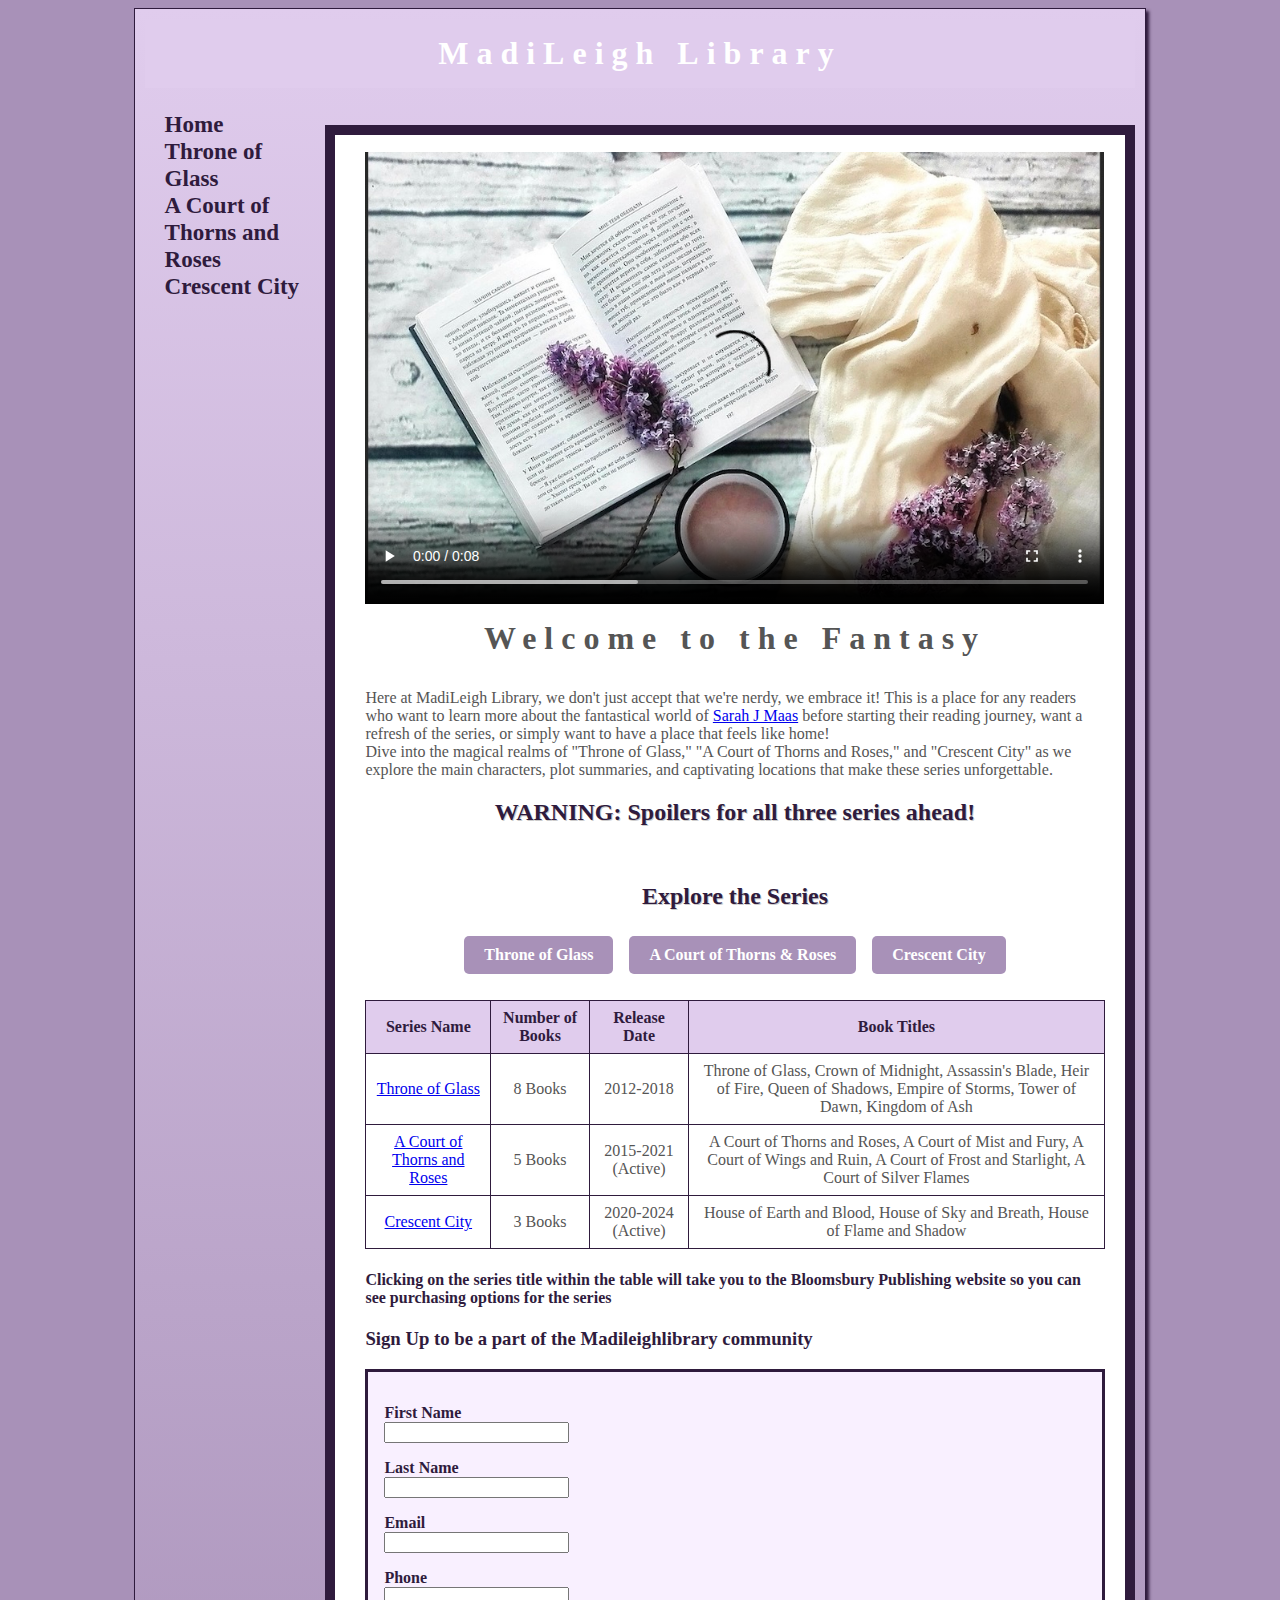
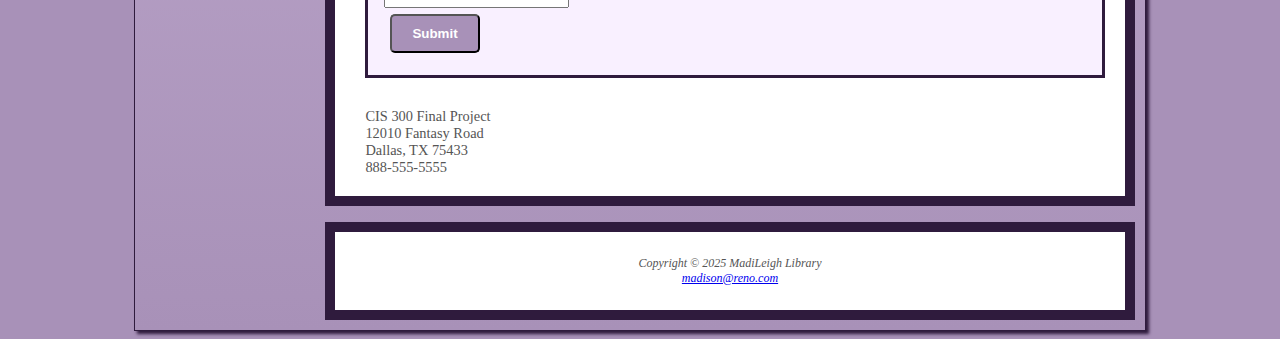
<file: index.html>
<!DOCTYPE html>
    <html lang="en">
        <head>
            <link rel="stylesheet" href="madileighlibrary.css">
        <title>MadiLeigh Library</title>
            <meta charset="utf-8">
                <meta name="viewport" 
                      content= "width=device-width, initial-scale=1.0">
        </head>
<div id="wrapper">
          
 <body>
<header>
    <h1>
        <a href="index.html"> MadiLeigh Library</a>
    </h1>
</header>
<nav>
    <ul>
        <li><a href="index.html">Home</a></li>
        <li><a href="tog.html">Throne of Glass</a></li>
        <li><a href="acotar.html">A Court of Thorns and Roses</a></li>
        <li><a href="cc.html">Crescent City</a></li>
    </ul>   
</nav>

<main>
    <video controls poster="bookandtea-hero.jpg" width="750" height="500">
        <source src="fpvideo.mp4" type="video/mp4">
    </video>

    <h1>Welcome to the Fantasy</h1>
    <p>
        
        Here at MadiLeigh Library, we don't just accept that we're nerdy, we embrace it!
        This is a place for any readers who want to learn more about the fantastical world 
        of <a href= "https://www.bloomsbury.com/us/author/sarah-j-maas/">Sarah J Maas</a> before starting their reading journey, 
        want a refresh of the series,
        or simply want to have a place that feels like home!<br>
        Dive into the magical realms of "Throne of Glass," "A Court of Thorns and Roses," and "Crescent City" 
        as we explore the main characters, plot summaries, and captivating locations that make these series unforgettable.
    </p>

    <h2><strong>WARNING: Spoilers for all three series ahead!</strong></h2>
    
    <br> 
    <h2>Explore the Series</h2>
   
    
    <div class="nav-buttons" role="navigation" aria-label="Series links">
        <a class="nav-button" href="tog.html">Throne of Glass</a>
        <a class="nav-button" href="acotar.html">A Court of Thorns &amp; Roses</a>
        <a class="nav-button" href="cc.html">Crescent City</a>
    </div>
    
   
   <table>
     <tr>
         <th>Series Name</th>
        <th>Number of Books</th>
        <th>Release Date</th>
        <th>Book Titles</th>
    </tr>
    <tr>
         <td><a href="https://www.bloomsbury.com/us/series/throne-of-glass/">Throne of Glass</a></td>
        <td>8 Books</td>
        <td>2012-2018</td>
        <td>Throne of Glass, Crown of Midnight, Assassin's Blade, Heir of Fire, Queen of Shadows, 
        Empire of Storms, Tower of Dawn, Kingdom of Ash</td>
   </tr>
   <tr>
        <td><a href="https://www.bloomsbury.com/us/series/a-court-of-thorns-and-roses/">A Court of Thorns and Roses</a></td>
        <td>5 Books</td>
        <td>2015-2021 (Active)</td>
        <td>A Court of Thorns and Roses, A Court of Mist and Fury, A Court of Wings and Ruin,
        A Court of Frost and Starlight, A Court of Silver Flames</td>
   </tr>
   <tr>
        <td><a href="https://www.bloomsbury.com/us/series/crescent-city/">Crescent City</a></td>
        <td>3 Books</td>
        <td>2020-2024 (Active)</td>
        <td>House of Earth and Blood, House of Sky and Breath, House of Flame and Shadow</td>
   </tr>
</table>

<h4>Clicking on the series title within the table will take you to the Bloomsbury Publishing website so you 
    can see purchasing options for the series</h4>

<h3>Sign Up to be a part of the Madileighlibrary community</h3>

<form method="post" action="#">
    <div class="form-columns">
        <div>
            <label for="myFName">First Name</label>
            <input type="text" id="myFName" name="myFName" required>
            <label for="myLName">Last Name</label>
            <input type="text" id="myLName" name="myLName" required>
        </div>
        <div>
            <label for="myEmail">Email</label>
            <input type="email" id="myEmail" name="myEmail" required>
            <label for="myPhone">Phone</label>
            <input type="tel" id="myPhone" name="myPhone" maxlength="12">
        </div>
    <input type="submit" value="Submit" class="submit-button">
    </div>
    
</form>

<div id="contact"> 
        <span class=".contact">CIS 300 Final Project</span><br>
        12010 Fantasy Road<br>
        Dallas, TX 75433<br>
        888-555-5555<br>
</div>
</main>
<footer>
        Copyright &copy; 2025 MadiLeigh Library <br>
        <a href="mailto:madison@reno.com">madison@reno.com</a>
</footer>
 </body>
</div>
 </html>
</file>
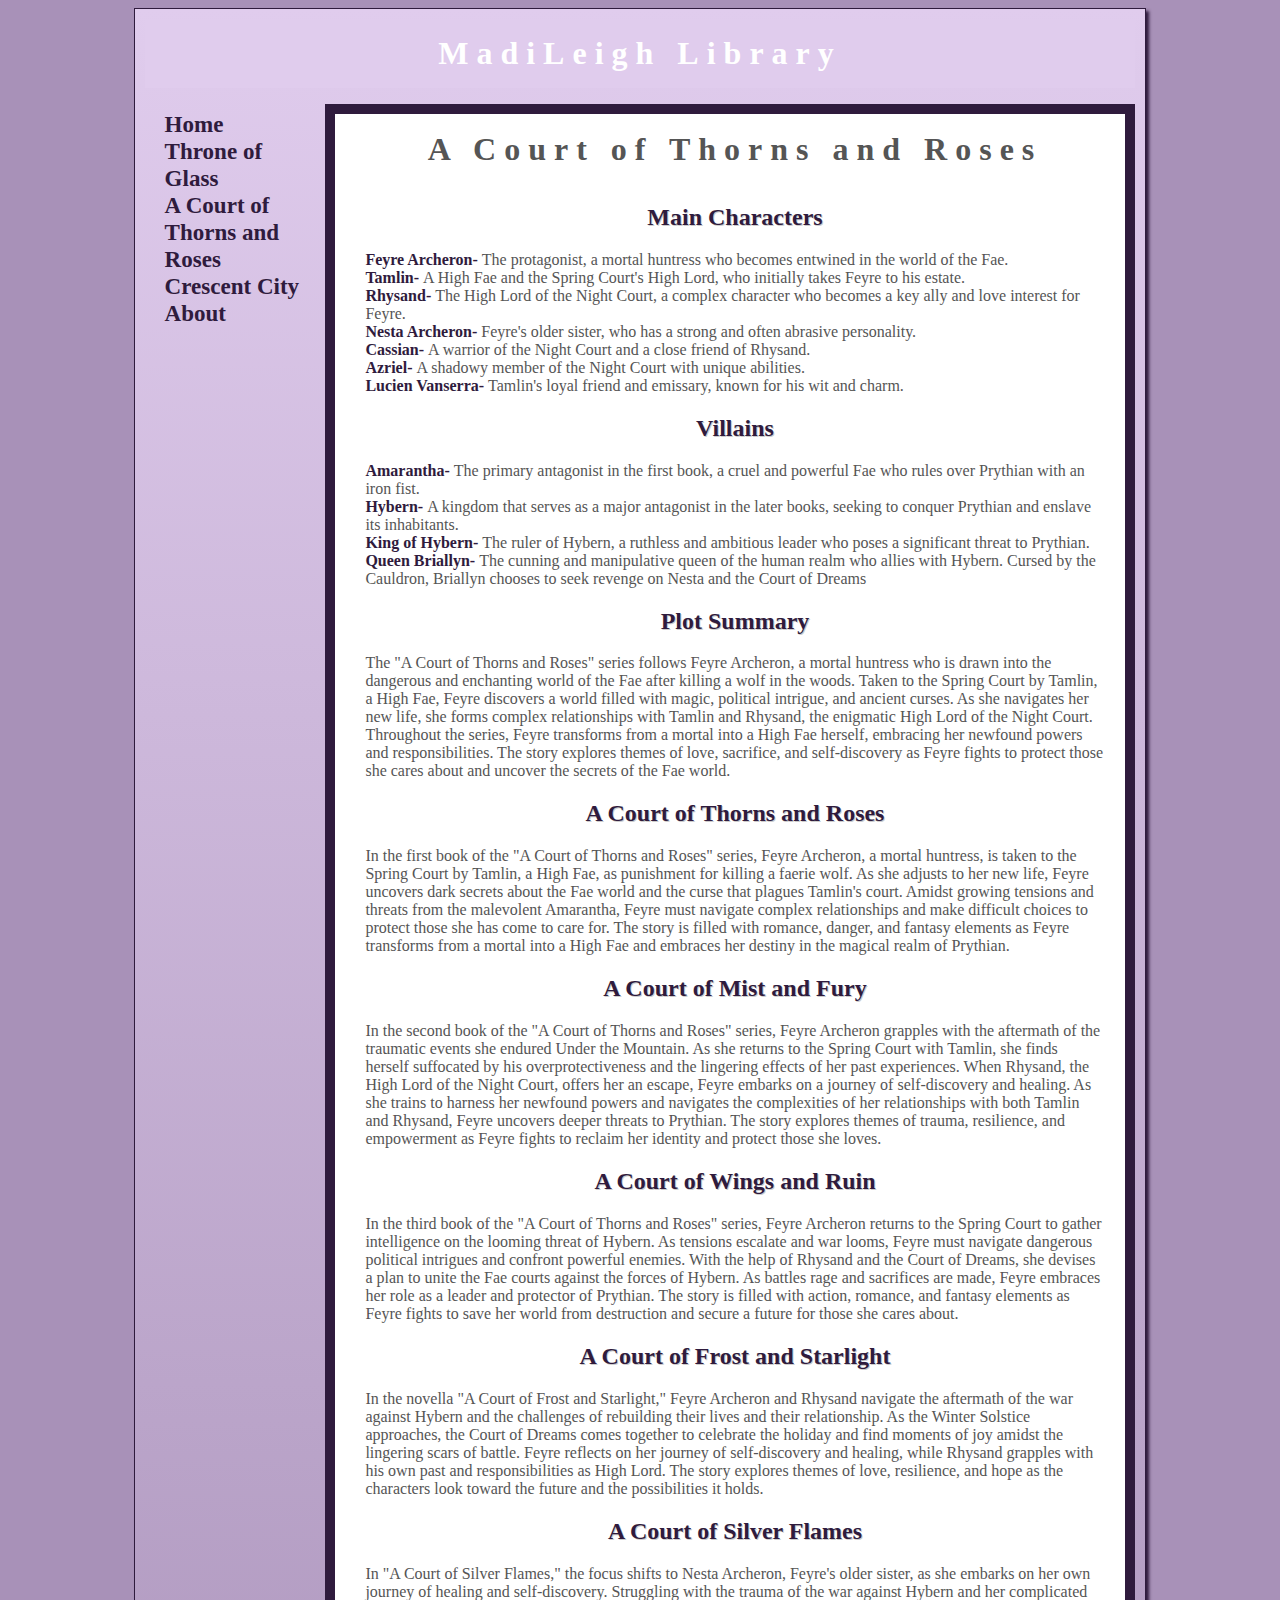
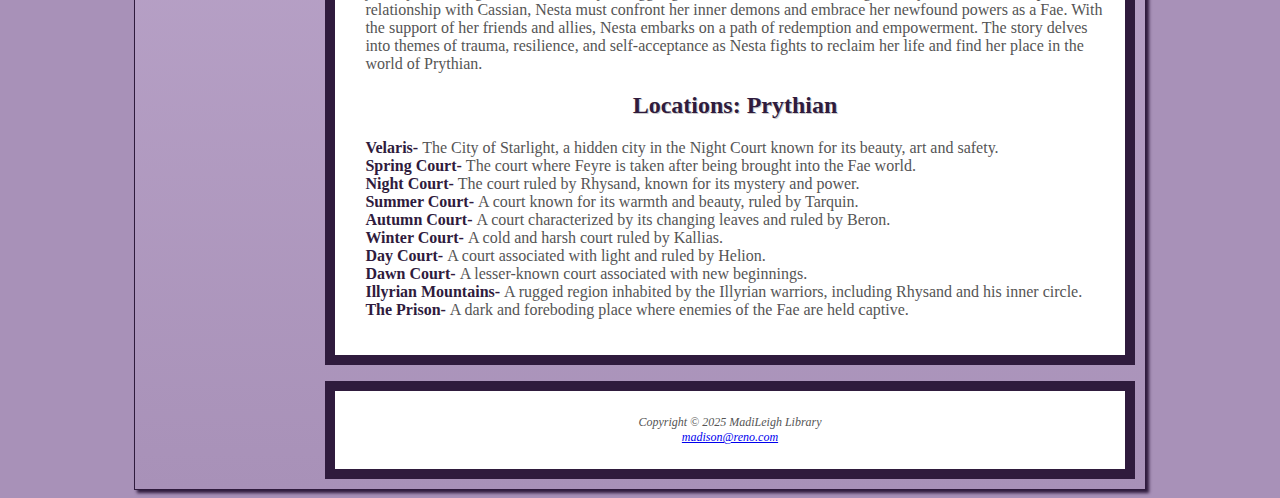
<file: acotar.html>
<!DOCTYPE html>
    <html lang="en">
        <head>
            <link rel="stylesheet" href="madileighlibrary.css">
        <title>MadiLeigh Library</title>
            <meta charset="utf-8">
                <meta name="viewport" 
                      content= "width=device-width, initial-scale=1.0">
        </head>
       <div id="wrapper">
          
        <body>
<header>
    <h1>
        <a href="index.html"> MadiLeigh Library</a>
    </h1>
</header>
<nav>
    <ul>
        <li><a href="index.html">Home</a></li>
        <li><a href="tog.html">Throne of Glass</a></li>
        <li><a href="acotar.html">A Court of Thorns and Roses</a></li>
        <li><a href="cc.html">Crescent City</a></li>
        <li><a href="about.html">About</a></li>
    </ul>   
</nav>
<div id="homehero" class="hero"></div>

<main>
    <h1>A Court of Thorns and Roses</h1>
    <h2>Main Characters</h2>
    <p>
        <strong>Feyre Archeron- </strong>The protagonist, a mortal huntress who becomes entwined in the world of the Fae.<br>
        <strong>Tamlin- </strong>A High Fae and the Spring Court's High Lord, who initially takes Feyre to his estate.<br>
        <strong>Rhysand- </strong>The High Lord of the Night Court, a complex character who becomes a key ally and love interest for Feyre.<br>       
        <strong>Nesta Archeron- </strong>Feyre's older sister, who has a strong and often abrasive personality.<br>
        <strong>Cassian- </strong>A warrior of the Night Court and a close friend of Rhysand.<br>
        <strong>Azriel- </strong>A shadowy member of the Night Court with unique abilities.<br>
        <strong>Lucien Vanserra- </strong>Tamlin's loyal friend and emissary, known for his wit and charm.<br>
    </p>
    <h2>Villains</h2>
    <p>
        <strong>Amarantha- </strong>The primary antagonist in the first book, a cruel and powerful Fae who rules over Prythian with an iron fist.<br>
        <strong>Hybern- </strong>A kingdom that serves as a major antagonist in the later books, seeking to conquer Prythian and enslave its inhabitants.<br>
        <strong>King of Hybern- </strong>The ruler of Hybern, a ruthless and ambitious leader who poses a significant threat to Prythian.<br>
        <strong>Queen Briallyn- </strong> The cunning and manipulative queen of the human realm who allies with Hybern. Cursed by the Cauldron, Briallyn chooses to seek revenge on Nesta and the Court of Dreams<br>
    </p>
    <h2>Plot Summary</h2>
    <p>
        The "A Court of Thorns and Roses" series follows Feyre Archeron, a mortal huntress who is drawn into the 
        dangerous and enchanting world of the Fae after killing a wolf in the woods. Taken to the Spring Court 
        by Tamlin, a High Fae, Feyre discovers a world filled with magic, political intrigue, and ancient curses. 
        As she navigates her new life, she forms complex relationships with Tamlin and Rhysand, the enigmatic High Lord 
        of the Night Court. Throughout the series, Feyre transforms from a mortal into a High Fae herself, embracing her 
        newfound powers and responsibilities. The story explores themes of love, sacrifice, and self-discovery as Feyre 
        fights to protect those she cares about and uncover the secrets of the Fae world.
    </p>
    <h2>A Court of Thorns and Roses</h2>
    <p>
        In the first book of the "A Court of Thorns and Roses" series, Feyre Archeron, a mortal huntress, is taken to the Spring Court 
        by Tamlin, a High Fae, as punishment for killing a faerie wolf. As she adjusts to her new life, Feyre uncovers dark secrets about the Fae world and the curse that plagues Tamlin's court. 
        Amidst growing tensions and threats from the malevolent Amarantha, Feyre must navigate complex relationships and make difficult choices to protect those she has come to care for. 
        The story is filled with romance, danger, and fantasy elements as Feyre transforms from a mortal into a High Fae and embraces her destiny in the magical realm of Prythian.
    </p>
    <h2>A Court of Mist and Fury</h2>
    <p>
        In the second book of the "A Court of Thorns and Roses" series, Feyre Archeron grapples with the aftermath of 
        the traumatic events she endured Under the Mountain. As she returns to the Spring Court with Tamlin, she finds herself 
        suffocated by his overprotectiveness and the lingering effects of her past experiences. When Rhysand, the High Lord of 
        the Night Court, offers her an escape, Feyre embarks on a journey of self-discovery and healing. As she trains to harness 
        her newfound powers and navigates the complexities of her relationships with both Tamlin and Rhysand, Feyre uncovers deeper 
        threats to Prythian. The story explores themes of trauma, resilience, and empowerment as Feyre fights to reclaim her identity 
        and protect those she loves.
    </p>
    <h2>A Court of Wings and Ruin</h2>
    <p>
        In the third book of the "A Court of Thorns and Roses" series, Feyre Archeron returns to the Spring Court to gather intelligence on the looming threat of Hybern.
         As tensions escalate and war looms, Feyre must navigate dangerous political intrigues and confront powerful enemies. 
         With the help of Rhysand and the Court of Dreams, she devises a plan to unite the Fae courts against the forces of Hybern. 
         As battles rage and sacrifices are made, Feyre embraces her role as a leader and protector of Prythian. The story is filled with 
         action, romance, and fantasy elements as Feyre fights to save her world from destruction and secure a future for those she cares about.
    </p>  
    <h2>A Court of Frost and Starlight</h2>
    <p>
        In the novella "A Court of Frost and Starlight," Feyre Archeron and Rhysand navigate the aftermath of the war against Hybern and the challenges of rebuilding their lives and 
        their relationship. As the Winter Solstice approaches, the Court of Dreams comes together to celebrate the holiday and find moments of joy amidst the lingering scars of battle. 
        Feyre reflects on her journey of self-discovery and healing, while Rhysand grapples with his own past and responsibilities as High Lord. The story explores themes of love, resilience, and hope as the characters look toward the future and the possibilities it holds.
    </p>
    <h2>A Court of Silver Flames</h2>
    <p>
        In "A Court of Silver Flames," the focus shifts to Nesta Archeron, Feyre's older sister, as she embarks on her own journey of healing and self-discovery.
         Struggling with the trauma of the war against Hybern and her complicated relationship with Cassian, Nesta must confront her inner demons and embrace her newfound powers as a Fae. 
         With the support of her friends and allies, Nesta embarks on a path of redemption and empowerment. The story delves into themes of trauma, resilience, and self-acceptance as Nesta fights to reclaim her life and find her place in the world of Prythian.
    </p>
    <h2>Locations: Prythian</h2>
    <p>
        <strong>Velaris- </strong> The City of Starlight, a hidden city in the Night Court known for its beauty, art and safety.<br>
        <strong>Spring Court- </strong>The court where Feyre is taken after being brought into the Fae world.<br>
        <strong>Night Court- </strong>The court ruled by Rhysand, known for its mystery and power.<br>
        <strong>Summer Court- </strong>A court known for its warmth and beauty, ruled by Tarquin.<br>
        <strong>Autumn Court- </strong>A court characterized by its changing leaves and ruled by Beron.<br>
        <strong>Winter Court- </strong>A cold and harsh court ruled by Kallias.<br>
        <strong>Day Court- </strong> A court associated with light and ruled by Helion.<br>
        <strong>Dawn Court- </strong>A lesser-known court associated with new beginnings.<br>
        <strong>Illyrian Mountains- </strong>A rugged region inhabited by the Illyrian warriors, including Rhysand and his inner circle.<br>
        <strong>The Prison- </strong> A dark and foreboding place where enemies of the Fae are held captive.<br>
    </p>
</main>
<footer>
            Copyright &copy; 2025 MadiLeigh Library <br>
            <a href="mailto:madison@reno.com">madison@reno.com</a>
</footer>
 </body>
    </div>
    </html>
</file>
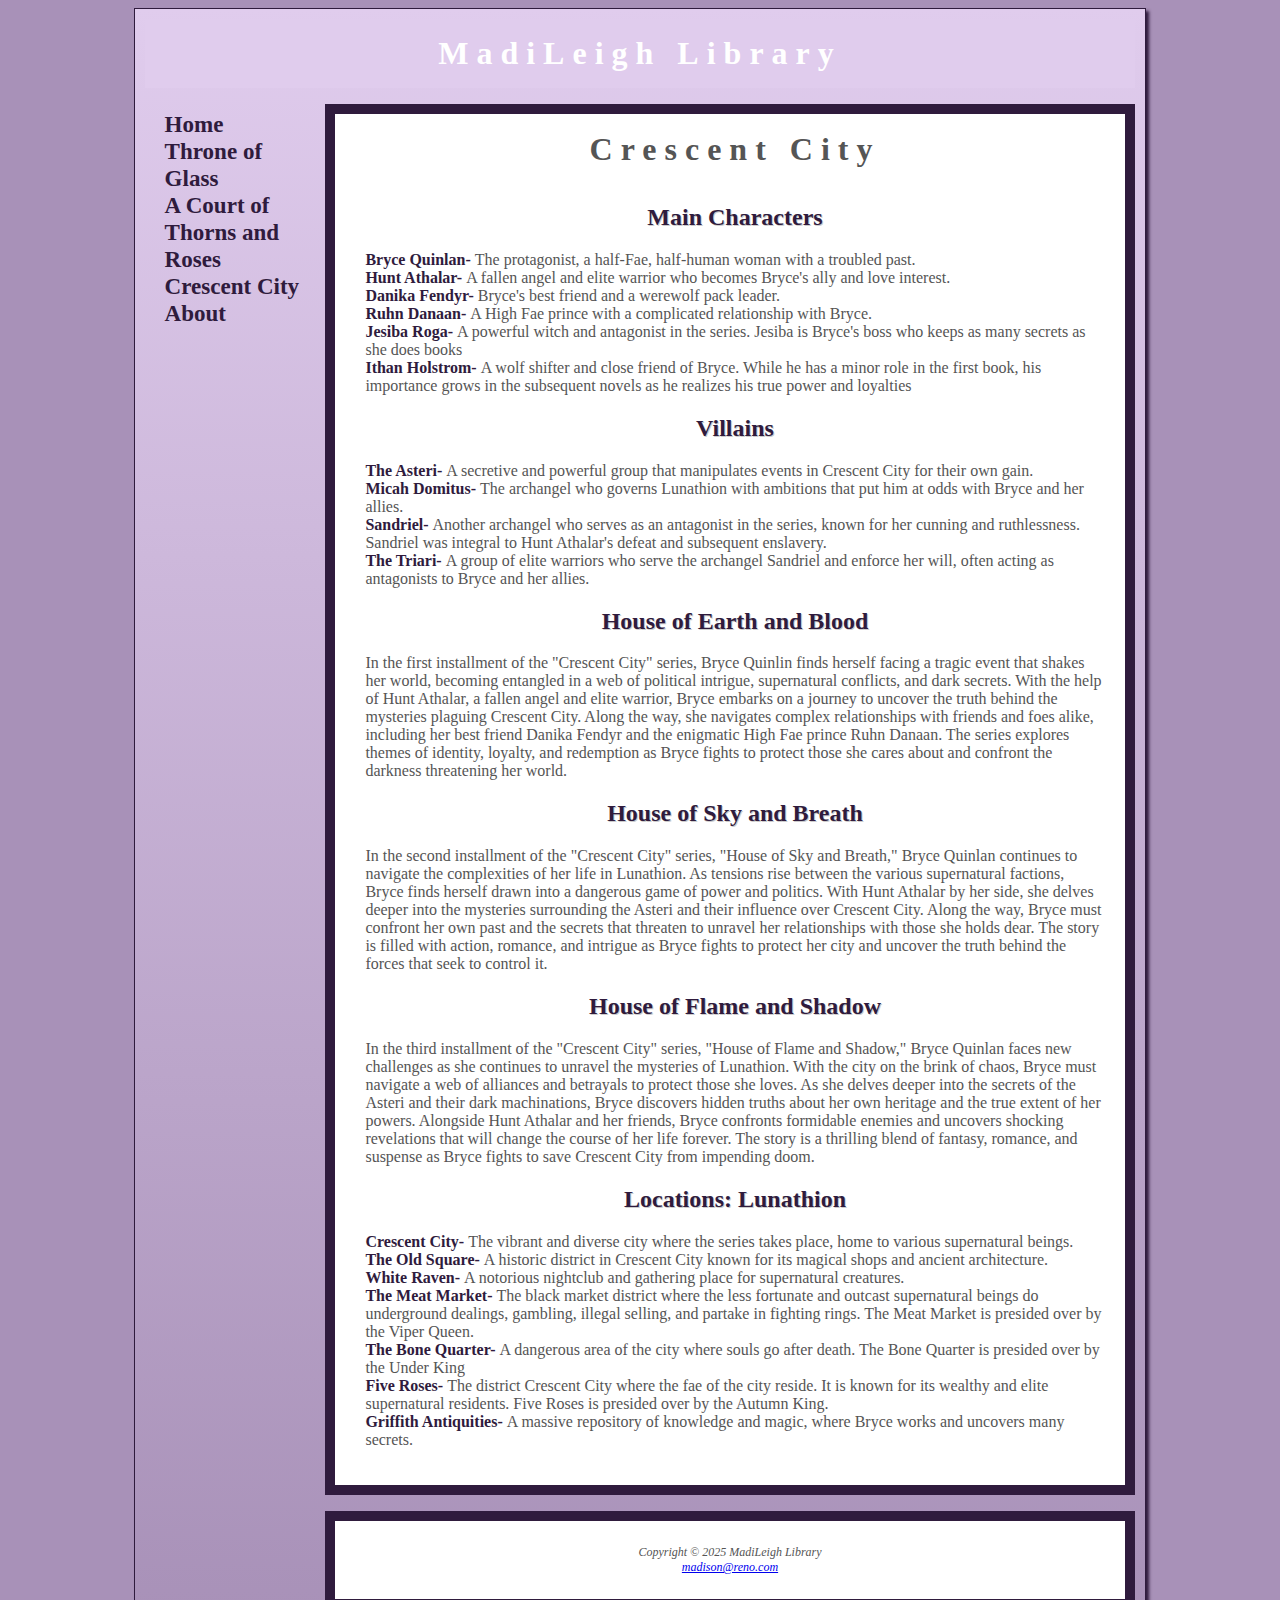
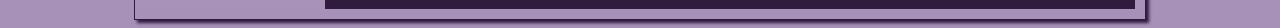
<file: cc.html>
<!DOCTYPE html>
    <html lang="en">
        <head>
            <link rel="stylesheet" href="madileighlibrary.css">
        <title>MadiLeigh Library</title>
            <meta charset="utf-8">
                <meta name="viewport" 
                      content= "width=device-width, initial-scale=1.0">
        </head>
       <div id="wrapper">
          
        <body>
<header>
    <h1>
        <a href="index.html"> MadiLeigh Library</a>
    </h1>
</header>
<nav>
    <ul>
        <li><a href="index.html">Home</a></li>
        <li><a href="tog.html">Throne of Glass</a></li>
        <li><a href="acotar.html">A Court of Thorns and Roses</a></li>
        <li><a href="cc.html">Crescent City</a></li>
        <li><a href="about.html">About</a></li>
    </ul>   
</nav>
<div id="homehero" class="hero"></div>

<main>
    <h1>Crescent City</h1>
    <h2>Main Characters</h2>
    <p>
        <strong>Bryce Quinlan- </strong>The protagonist, a half-Fae, half-human woman with a troubled past.<br>
        <strong>Hunt Athalar- </strong>A fallen angel and elite warrior who becomes Bryce's ally and love interest.<br>
        <strong>Danika Fendyr- </strong>Bryce's best friend and a werewolf pack leader.<br>
        <strong>Ruhn Danaan- </strong>A High Fae prince with a complicated relationship with Bryce.<br>
        <strong>Jesiba Roga- </strong>A powerful witch and antagonist in the series. Jesiba is Bryce's boss who keeps as many secrets as she does books<br>
        <strong>Ithan Holstrom- </strong> A wolf shifter and close friend of Bryce. While he has a minor role in the first book, his importance grows in the subsequent novels as he 
        realizes his true power and loyalties<br>
    </p>
    <h2>Villains</h2>
    <p>
        <strong> The Asteri- </strong> A secretive and powerful group that manipulates events in Crescent City for their own gain.<br>
        <strong> Micah Domitus- </strong> The archangel who governs Lunathion with ambitions that put him at odds with Bryce and her allies.<br>
        <strong> Sandriel- </strong> Another archangel who serves as an antagonist in the series, known for her cunning and ruthlessness. Sandriel was integral to Hunt Athalar's defeat and subsequent enslavery.<br>
        <strong> The Triari- </strong> A group of elite warriors who serve the archangel Sandriel and enforce her will, often acting as antagonists to Bryce and her allies.<br>
    </p>
    <h2>House of Earth and Blood</h2>
    <p> 
        In the first installment of the "Crescent City" series, Bryce Quinlin finds herself facing a tragic event that shakes her world, 
        becoming entangled in a web of political intrigue, supernatural conflicts, and dark secrets. 
        With the help of Hunt Athalar, a fallen angel and elite warrior, Bryce embarks on a journey to uncover the 
        truth behind the mysteries plaguing Crescent City. Along the way, she navigates complex relationships with 
        friends and foes alike, including her best friend Danika Fendyr and the enigmatic High Fae prince Ruhn Danaan. 
        The series explores themes of identity, loyalty, and redemption as Bryce fights to protect those she cares about 
        and confront the darkness threatening her world.
    </p>
    <h2>House of Sky and Breath</h2>
    <p>
        In the second installment of the "Crescent City" series, "House of Sky and Breath," Bryce Quinlan 
        continues to navigate the complexities of her life in Lunathion. As tensions rise between the various supernatural factions, 
        Bryce finds herself drawn into a dangerous game of power and politics. With Hunt Athalar by her side, she delves deeper into 
        the mysteries surrounding the Asteri and their influence over Crescent City. Along the way, Bryce must confront her own past 
        and the secrets that threaten to unravel her relationships with those she holds dear. The story is filled with action, romance, 
        and intrigue as Bryce fights to protect her city and uncover the truth behind the forces that seek to control it.
    </p>
    <h2>House of Flame and Shadow</h2>
    <p>
        In the third installment of the "Crescent City" series, "House of Flame and Shadow," Bryce Quinlan 
        faces new challenges as she continues to unravel the mysteries of Lunathion. With the city on the brink of chaos, 
        Bryce must navigate a web of alliances and betrayals to protect those she loves. As she delves deeper into the secrets 
        of the Asteri and their dark machinations, Bryce discovers hidden truths about her own heritage and the true extent of her powers. 
        Alongside Hunt Athalar and her friends, Bryce confronts formidable enemies and uncovers shocking revelations that will change 
        the course of her life forever. The story is a thrilling blend of fantasy, romance, and suspense as Bryce fights to save Crescent City 
        from impending doom.
    </p>
    <h2>Locations: Lunathion</h2>
    <p>
        <strong>Crescent City- </strong>The vibrant and diverse city where the series takes place, home to various supernatural beings.<br>
        <strong>The Old Square- </strong> A historic district in Crescent City known for its magical shops and ancient architecture.<br>
        <strong>White Raven- </strong>A notorious nightclub and gathering place for supernatural creatures.<br>
        <strong>The Meat Market- </strong> The black market district where the less fortunate and outcast supernatural beings do underground dealings, gambling, illegal selling, and partake in fighting rings.
        The Meat Market is presided over by the Viper Queen.<br>
        <strong>The Bone Quarter- </strong>A dangerous area of the city where souls go after death. The Bone Quarter is presided over by the Under King<br>
        <strong>Five Roses- </strong> The district Crescent City where the fae of the city reside. It is known for its wealthy and elite supernatural residents. Five Roses is presided over by the Autumn King.<br>
        <strong>Griffith Antiquities- </strong>A massive repository of knowledge and magic, where Bryce works and uncovers many secrets.<br>
    </p>
</main>
<footer>
            Copyright &copy; 2025 MadiLeigh Library <br>
            <a href="mailto:madison@reno.com">madison@reno.com</a>
</footer>
 </body>
    </div>
    </html>
</file>
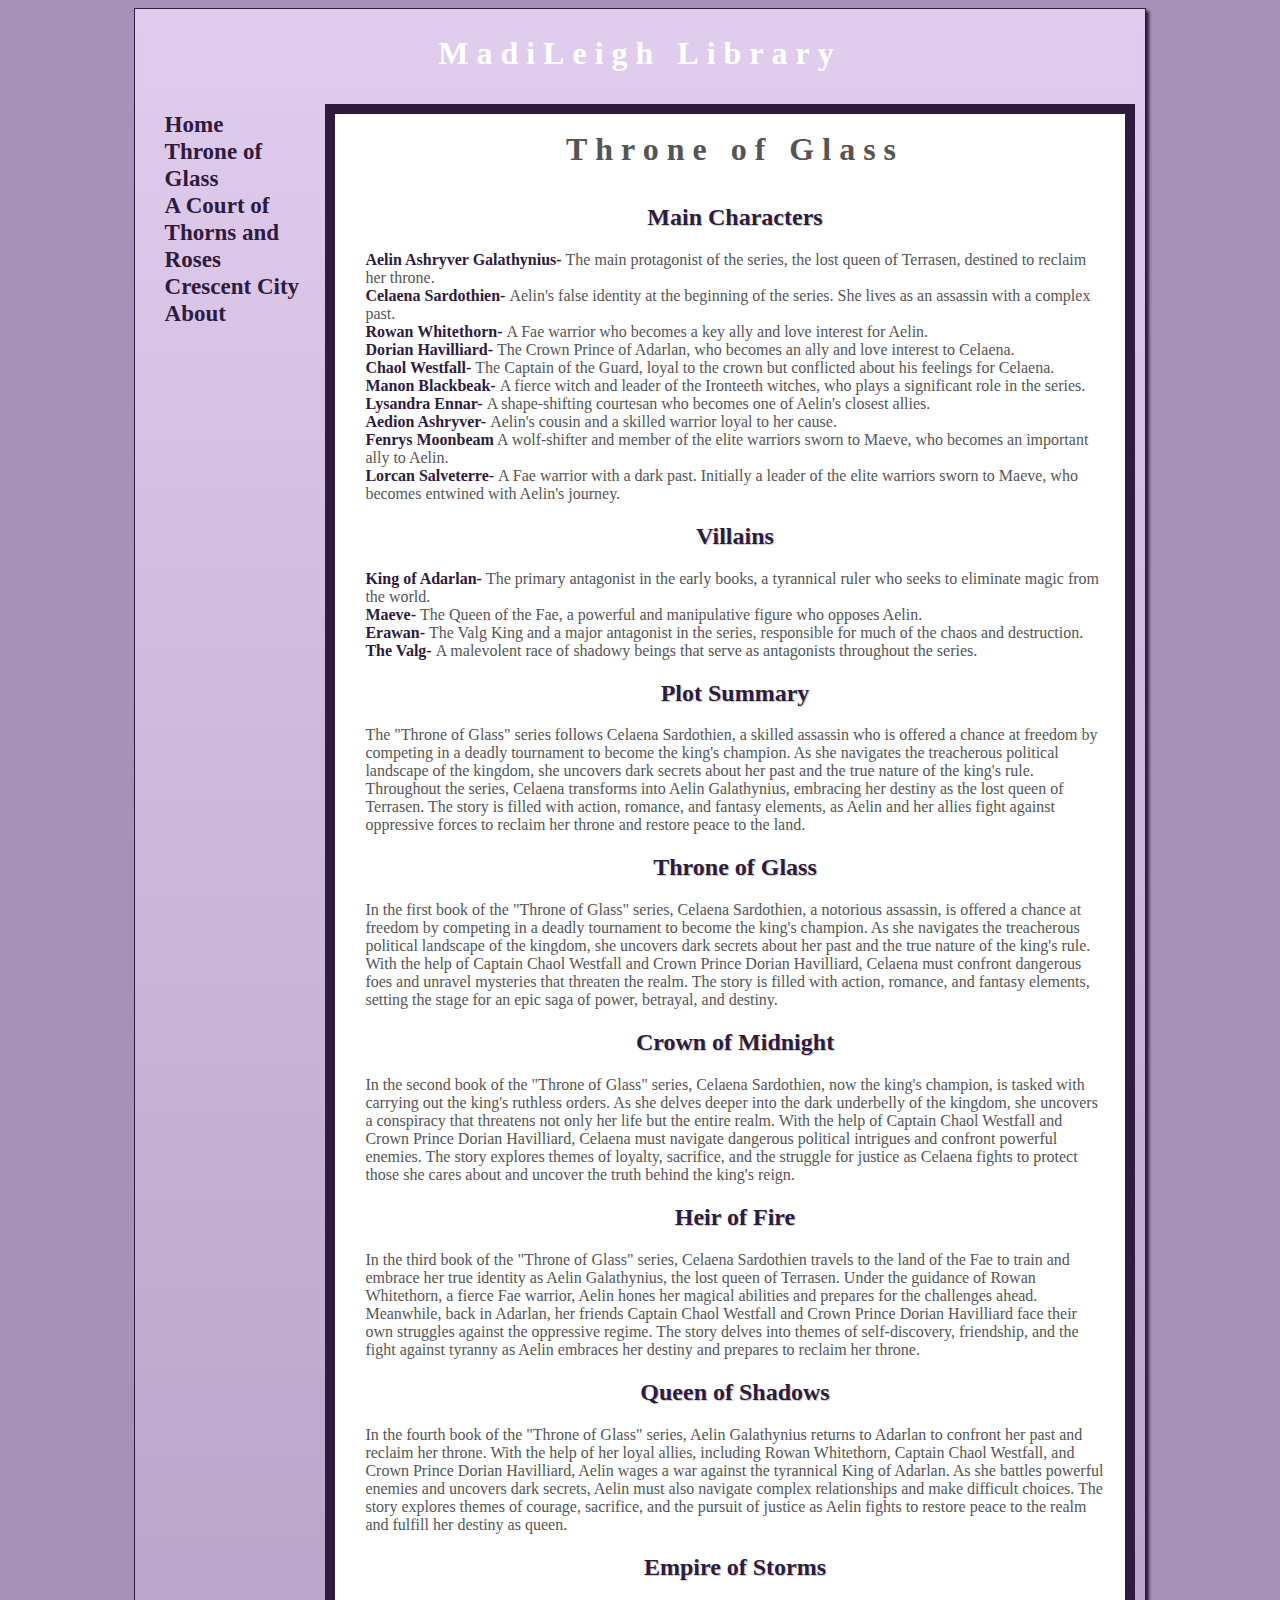
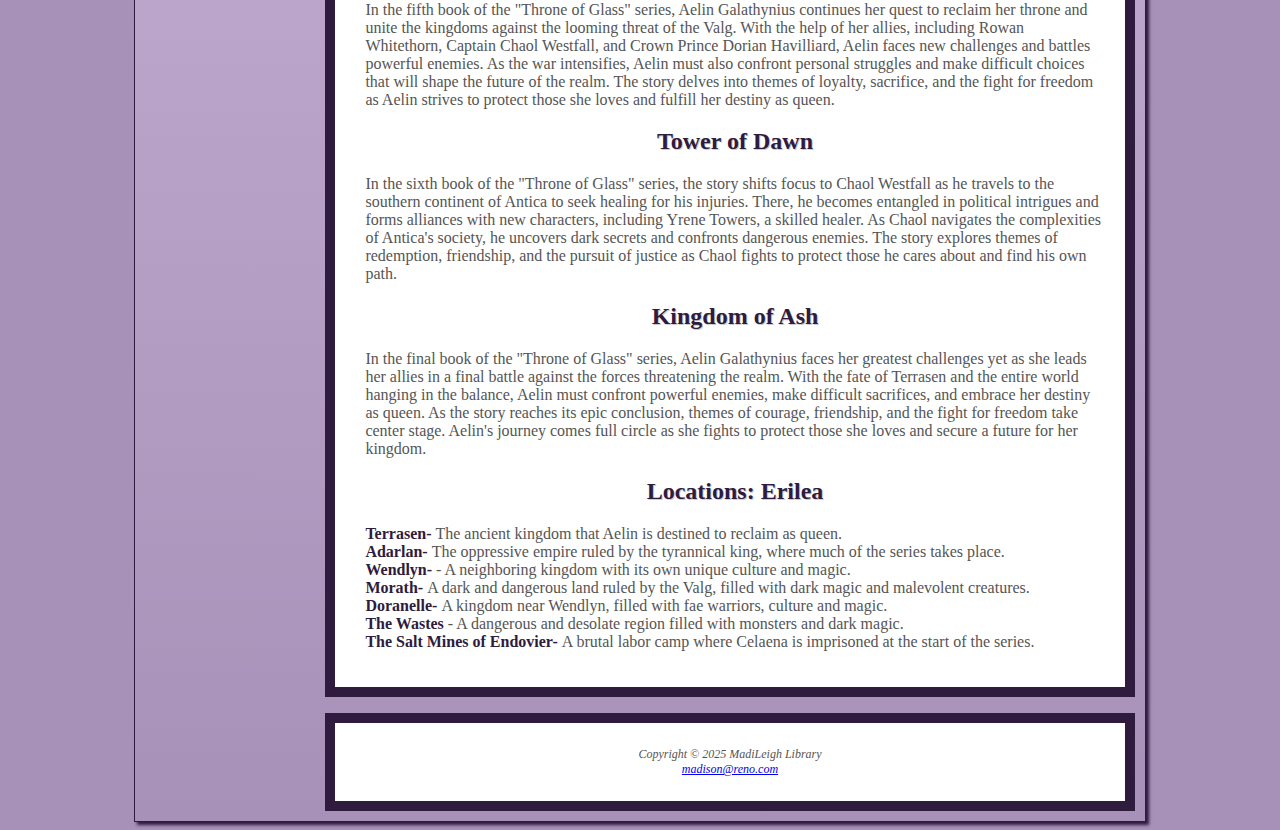
<file: tog.html>
<!DOCTYPE html>
    <html lang="en">
        <head>
            <link rel="stylesheet" href="madileighlibrary.css">
        <title>MadiLeigh Library</title>
            <meta charset="utf-8">
                <meta name="viewport" 
                      content= "width=device-width, initial-scale=1.0">
        </head>
       <div id="wrapper">
          
        <body>
<header>
    <h1>
        <a href="index.html"> MadiLeigh Library</a>
    </h1>
</header>
<nav>
    <ul>
        <li><a href="index.html">Home</a></li>
        <li><a href="tog.html">Throne of Glass</a></li>
        <li><a href="acotar.html">A Court of Thorns and Roses</a></li>
        <li><a href="cc.html">Crescent City</a></li>
        <li><a href="about.html">About</a></li>
    </ul>   
</nav>
<div id="homehero" class="hero"></div>

<main>
    <h1>Throne of Glass</h1>
    <h2>Main Characters</h2>
    <p>
        <strong>Aelin Ashryver Galathynius- </strong>The main protagonist of the series, the lost queen of Terrasen, destined to reclaim her throne.<br>
        <strong>Celaena Sardothien- </strong>Aelin's false identity at the beginning of the series. She lives as an assassin with a complex past.<br>
        <strong>Rowan Whitethorn- </strong>A Fae warrior who becomes a key ally and love interest for Aelin.<br>
        <strong>Dorian Havilliard- </strong>The Crown Prince of Adarlan, who becomes an ally and love interest to Celaena.<br>
        <strong>Chaol Westfall- </strong>The Captain of the Guard, loyal to the crown but conflicted about his feelings for Celaena.<br>
        <strong>Manon Blackbeak- </strong>A fierce witch and leader of the Ironteeth witches, who plays a significant role in the series.<br>
        <strong>Lysandra Ennar- </strong>A shape-shifting courtesan who becomes one of Aelin's closest allies.<br>
        <strong>Aedion Ashryver- </strong>Aelin's cousin and a skilled warrior loyal to her cause.<br>
        <strong>Fenrys Moonbeam</strong> A wolf-shifter and member of the elite warriors sworn to Maeve, who becomes an important ally to Aelin.<br>
        <strong>Lorcan Salveterre- </strong> A Fae warrior with a dark past. Initially a leader of the elite warriors sworn to Maeve, who becomes entwined with Aelin's journey.<br>
    </p>
    <h2>Villains</h2>
    <p>
        <strong>King of Adarlan- </strong>The primary antagonist in the early books, a tyrannical ruler who seeks to eliminate magic from the world.<br>
        <strong>Maeve- </strong>The Queen of the Fae, a powerful and manipulative figure who opposes Aelin.<br>
        <strong>Erawan- </strong>The Valg King and a major antagonist in the series, responsible for much of the chaos and destruction.<br>
        <strong>The Valg- </strong>A malevolent race of shadowy beings that serve as antagonists throughout the series.<br> 
    </p>
    <h2>Plot Summary</h2>
    <p>
        The "Throne of Glass" series follows Celaena Sardothien, a skilled assassin who is offered a chance at freedom
         by competing in a deadly tournament to become the king's champion. As she navigates the treacherous political 
         landscape of the kingdom, she uncovers dark secrets about her past and the true nature of the king's rule. 
         Throughout the series, Celaena transforms into Aelin Galathynius, embracing her destiny as the lost queen of Terrasen. 
         The story is filled with action, romance, and fantasy elements, as Aelin and her allies fight against oppressive forces 
         to reclaim her throne and restore peace to the land.
    </p>
    <h2>Throne of Glass</h2>
    <p>
        In the first book of the "Throne of Glass" series, Celaena Sardothien, a notorious assassin, is offered a chance at freedom 
        by competing in a deadly tournament to become the king's champion. As she navigates the treacherous political landscape 
        of the kingdom, she uncovers dark secrets about her past and the true nature of the king's rule. With the help of 
        Captain Chaol Westfall and Crown Prince Dorian Havilliard, Celaena must confront dangerous foes and unravel mysteries 
        that threaten the realm. The story is filled with action, romance, and fantasy elements, setting the stage for an epic 
        saga of power, betrayal, and destiny.
    </p>
    <h2>Crown of Midnight</h2>
    <p>
        In the second book of the "Throne of Glass" series, Celaena Sardothien, now the king's champion, is tasked with carrying out 
        the king's ruthless orders. As she delves deeper into the dark underbelly of the kingdom, she uncovers a conspiracy that threatens 
        not only her life but the entire realm. With the help of Captain Chaol Westfall and Crown Prince Dorian Havilliard, Celaena must navigate 
        dangerous political intrigues and confront powerful enemies. The story explores themes of loyalty, sacrifice, and the struggle for 
        justice as Celaena fights to protect those she cares about and uncover the truth behind the king's reign.
    </p>
    <h2>Heir of Fire</h2>
    <p>
        In the third book of the "Throne of Glass" series, Celaena Sardothien travels to the land of the Fae to train and embrace her true identity 
        as Aelin Galathynius, the lost queen of Terrasen. Under the guidance of Rowan Whitethorn, a fierce Fae warrior, Aelin hones her magical abilities
        and prepares for the challenges ahead. Meanwhile, back in Adarlan, her friends Captain Chaol Westfall and Crown Prince Dorian Havilliard face 
        their own struggles against the oppressive regime. The story delves into themes of self-discovery, friendship, and the fight against tyranny as Aelin 
        embraces her destiny and prepares to reclaim her throne.
    </p>
    <h2>Queen of Shadows</h2>
    <p>
        In the fourth book of the "Throne of Glass" series, Aelin Galathynius returns to Adarlan to confront her past and reclaim her throne. With the help of her
        loyal allies, including Rowan Whitethorn, Captain Chaol Westfall, and Crown Prince Dorian Havilliard, Aelin wages a war against the tyrannical King of Adarlan.
        As she battles powerful enemies and uncovers dark secrets, Aelin must also navigate complex relationships and make difficult choices. The story explores themes of 
        courage, sacrifice, and the pursuit of justice as Aelin fights to restore peace to the realm and fulfill her destiny as queen.
    </p>
    <h2>Empire of Storms</h2>
    <p>
        In the fifth book of the "Throne of Glass" series, Aelin Galathynius continues her quest to reclaim her throne and unite the kingdoms against the looming threat of the Valg.
        With the help of her allies, including Rowan Whitethorn, Captain Chaol Westfall, and Crown Prince Dorian Havilliard, Aelin faces new challenges and battles powerful enemies.
        As the war intensifies, Aelin must also confront personal struggles and make difficult choices that will shape the future of the realm. The story delves into themes of loyalty, sacrifice, and
        the fight for freedom as Aelin strives to protect those she loves and fulfill her destiny as queen.
    </p>
    <h2>Tower of Dawn</h2>
    <p>
        In the sixth book of the "Throne of Glass" series, the story shifts focus to Chaol Westfall as he travels to the southern continent of Antica to seek healing for his injuries.
        There, he becomes entangled in political intrigues and forms alliances with new characters, including Yrene Towers, a skilled healer. As Chaol navigates the complexities of Antica's
        society, he uncovers dark secrets and confronts dangerous enemies. The story explores themes of redemption, friendship, and the pursuit of justice as Chaol fights to protect those he cares about and
        find his own path.
    </p>
    <h2>Kingdom of Ash</h2>
    <p>
        In the final book of the "Throne of Glass" series, Aelin Galathynius faces her greatest challenges yet as she leads her allies in a final battle against the forces threatening the realm.
        With the fate of Terrasen and the entire world hanging in the balance, Aelin must confront powerful enemies, make difficult sacrifices, and embrace her destiny as queen.
        As the story reaches its epic conclusion, themes of courage, friendship, and the fight for freedom take center stage. Aelin's journey comes full circle as she fights to protect those she loves and secure a future
        for her kingdom.
    </p>
    <h2>Locations: Erilea</h2>
    <p>
        <strong>Terrasen- </strong>The ancient kingdom that Aelin is destined to reclaim as queen.<br>
        <strong>Adarlan- </strong>The oppressive empire ruled by the tyrannical king, where much of the series takes place.<br>
        <strong>Wendlyn- </strong> - A neighboring kingdom with its own unique culture and magic.<br>
        <strong>Morath- </strong> A dark and dangerous land ruled by the Valg, filled with dark magic and malevolent creatures.<br>
        <strong>Doranelle- </strong> A kingdom near Wendlyn, filled with fae warriors, culture and magic.<br>
        <strong>The Wastes</strong> - A dangerous and desolate region filled with monsters and dark magic.<br>
        <strong>The Salt Mines of Endovier- </strong>A brutal labor camp where Celaena is imprisoned at the start of the series.<br>
    </p>
</main>
<footer>
            Copyright &copy; 2025 MadiLeigh Library <br>
            <a href="mailto:madison@reno.com">madison@reno.com</a>
</footer>
 </body>
    </div>
    </html>
</file>
<file: madileighlibrary.css>
* { 
 box-sizing: border-box;
}

header {
 background-color:#E0CCED; 
 color:#FFFFFF; 
 text-align: center;
}

header a {
 text-decoration: none
}

header :link {
 color: #FFFFFF
}

header :visited {
 color: #FFFFFF
}

header :hover {
 color: #FFFFFF
}

body {
 background-color:#A891B8; 
 color:#555555; 
 font-family: Georgia, 'Times New Roman', Times, serif
}

body strong {
     color:#2F1B3D;
}

nav {
 font-weight: bold; 
 text-decoration: none; 
 padding-right: 10px; 
 font-size: 120%; 
 text-align: center;
} 

nav a {
 text-decoration: none;
}

nav ul {
 list-style-type: none; 
 margin: 0; 
 padding-left: 0; 
 font-size: 1.2em;
}

nav ul :link {
 color: #2F1B3D
}
 
nav ul :visited {
 color: #FFFFFF
}

nav ul :hover {
 color: #2F1B3D
}

nav li {
 border-bottom: 1px solid #2F1B3D
}

main {
 padding-top:1px; 
 padding-right:20px; 
 padding-bottom:20px; 
 padding-left:30px; 
 display: block; 
 background-color: #FFFFFF; 
 overflow: auto;
 border:#2F1B3D solid 10px; 
 margin-top: 1em; 
 margin-bottom: 1em;
}

h1 {
 margin-bottom: 0; 
 font-family: Georgia,'Times New Roman', serif; 
 margin-top: 0; 
 letter-spacing: 0.25em; 
 padding-top: .5em; 
 padding-bottom: .5em; 
 text-align: center;
}
    
h2 {
 color:#2F1B3D; 
 font-family: Georgia,'Times New Roman', serif; 
 text-shadow: 1px 1px #CCCCCC;
 text-align: center;
}

h3 { 
 font-family: Georgia,'Times New Roman', serif; 
 color: #2F1B3D;
}

h4 {
 font-family: Georgia,'Times New Roman', serif; 
 color: #2F1B3D;
}

dt {
 color:#2F1B3D;
}

#href {
 text-decoration: none;
 color: #2F1B3D;
}

button {
 background-color:#A891B8; 
 color:#FFFFFF; 
 font-size: 100%; 
 font-weight: bold; 
 border: none; 
 padding: 10px; 
 padding-left:20px;
 padding-right:20px;
 margin: 5px; 
 border-radius: 5px;
 text-decoration: none;
}

button a {
 color: #FFFFFF; 
 text-decoration: none;
}

#contact {
 font-size: 90%;
 padding-top: 30px;
 text-decoration: none;
}

.contact {
     text-decoration: none;
     color: #2F1B3D;
}

#wrapper {
 background-color:#A891B8; 
 background-image:linear-gradient(to bottom, #E0CCED, #A891B8);
 border:#2F1B3D solid 10px; 
 margin: auto; 
 padding: 10px;
}

video {
 max-width: 100%; 
 height: auto; 
 display: block; 
 margin: auto;
 padding-top: 1em;
}

#tog-hero {
 height:400px; 
 background-image: url(tog-hero.jpg); 
 background-size: 100% 100%;
 background-repeat: no-repeat;
 border:#2F1B3D solid 10px;
}

#acotar-hero {
 height:400px; 
 background-image: url(acotar-hero.jpg); 
 background-size: 100% 100%;
 background-repeat: no-repeat;
 border:#2F1B3D solid 10px;
}   

#cc-hero {
 height:400px; 
 background-image: url(cc-hero.jpg); 
 background-size: 100% 100%;
 background-repeat: no-repeat;
 border:#2F1B3D solid 10px;
}

footer {
 font-size: 75%; 
 font-style: italic; 
 text-align: center; 
 font-family: Georgia, 'Times New Roman', serif; 
 padding:2em;
 background-color: #FFFFFF;
 border:#2F1B3D solid 10px
}

@media (min-width: 600Px) {
 nav ul { 
     display: flex;
     flex-direction: row; 
     flex-wrap: nowrap; 
     justify-content: space-around; 
      }
 nav li { 
     border-bottom: none;
      }
 section {
     margin-left: 2em; 
     margin-right: 2em;
     flex: 1;
      }
 .flow {
     display: flex; 
     flex-direction: row; 
      }
 }

     
.nav-buttons {
     text-align: center;
     margin: 1.25em 0;
     }

.nav-button {
     display: inline-block;
     background-color: #A891B8;
     color: #FFFFFF;
     font-weight: bold;
     padding: 10px 20px;
     margin: 6px;
     border-radius: 5px;
     text-decoration: none;
     transition: transform 120ms ease, box-shadow 120ms ease, opacity 120ms ease;
     }

.nav-button:hover,
.nav-button:focus {
     opacity: 0.95;
     transform: translateY(-2px);
     box-shadow: 0 2px 6px rgba(47,27,61,0.15);
     outline: none;
     }

.nav-button:focus {
     box-shadow: 0 0 0 3px rgba(224,204,237,0.5);
     }

table {
     border-collapse: collapse;
     width: 100%;
     margin-bottom: 1em;
     }
th, td {
     border: 1px solid #2F1B3D;
     padding: 8px;
     text-align: center;
     }
th {
     background-color: #E0CCED;
     color: #2F1B3D;
     }
form {
     border: 3px solid #2F1B3D ;
     padding: 1em;
     background-color: #F9F0FF;}

form label {
     display: block;
     margin-top: 1em;
     font-weight: bold;
     color: #2F1B3D;
}
.submit-button {
     display: inline-block;
     background-color: #A891B8;
     color: #FFFFFF;
     font-weight: bold;
     padding: 10px 20px;
     margin: 6px;
     border-radius: 5px;
     text-decoration: none;
     transition: transform 120ms ease, box-shadow 120ms ease, opacity 120ms ease;
}
@media (min-width: 1024px) {
 #wrapper {
     margin: auto; 
     width: 80%; 
     border: 1px solid #2F1B3D; 
     box-shadow: 3px 3px 3px #2F1B3D;
}
 nav {
     text-align: left; 
     padding-left: 1em;
}
@supports (display:grid) {
 nav ul {
     flex-direction: column;
     padding-top: 1em;
      }
 .hero {
     grid-area: hero;
 }
 header {
     grid-area: header;
 }
 nav {
     grid-area: nav;
}
main {
     grid-area: main;
}
footer {
     grid-area: footer;
}
#wrapper {
     display: grid;
     grid-template: 
        "header header"
        "nav hero"
        "nav main"
        "nav footer"
         /180px 1fr;
}
 }
}
</file>
